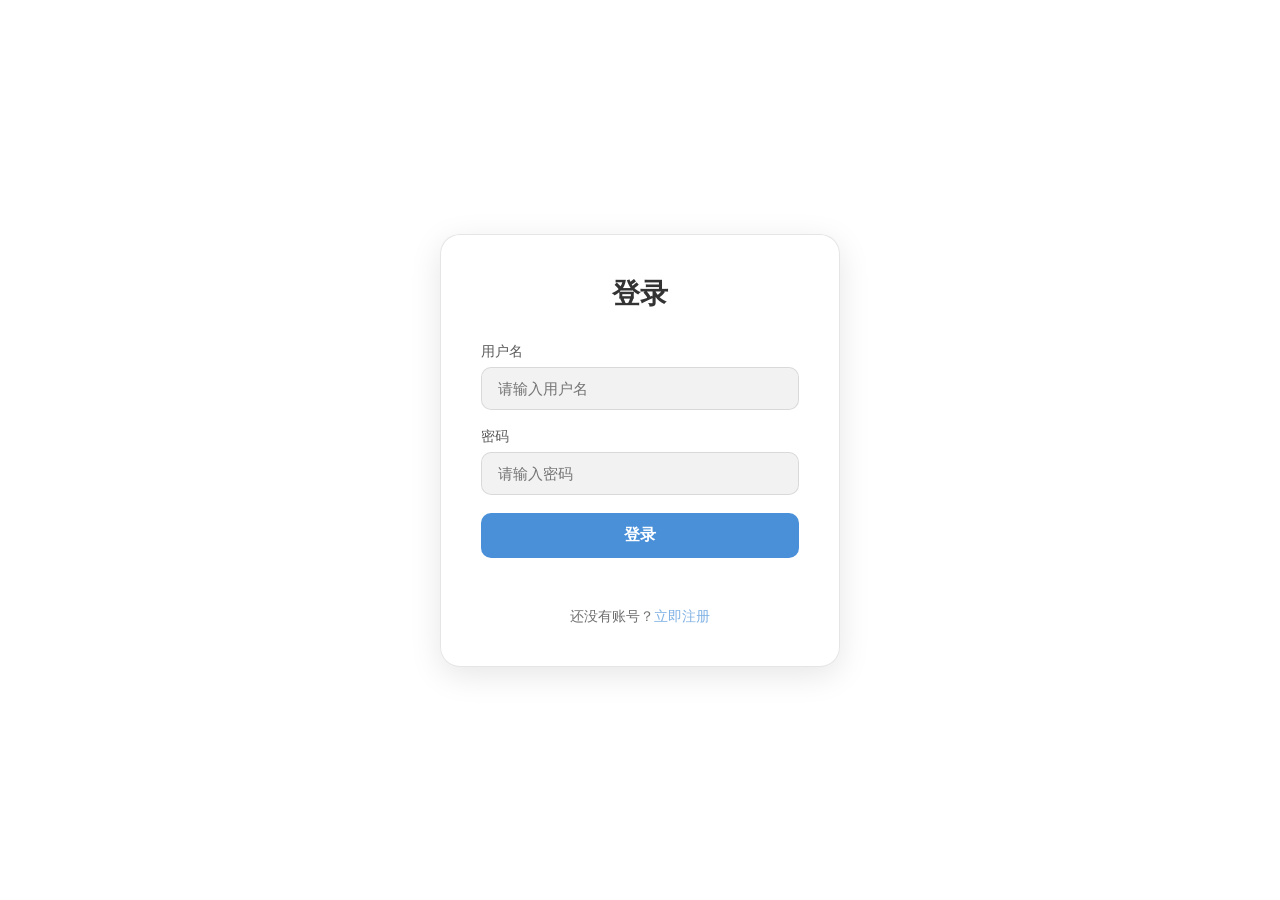
<file: src/main/resources/templates/login.html>
<!DOCTYPE html>
<html lang="zh-CN">
<head>
    <meta charset="UTF-8">
    <meta name="viewport" content="width=device-width, initial-scale=1.0">
    <title>登录 - MUYLSLE STUDY ONLINE</title>
    <style>
        * { margin: 0; padding: 0; box-sizing: border-box; }

        :root {
            --bg-color: #ffffff;
            --text-color: #333333;
            --card-bg: rgba(255, 255, 255, 0.6);
            --card-border: rgba(0, 0, 0, 0.1);
            --accent-color: #4a90d9;
            --hover-color: #357abd;
        }

        body.dark {
            --bg-color: #1a1a1a;
            --text-color: #ffffff;
            --card-bg: rgba(30, 30, 30, 0.6);
            --card-border: rgba(255, 255, 255, 0.1);
        }

        body.custom-bg {
            background-size: cover;
            background-position: center;
        }

        body.custom-light-text {
            --text-color: #ffffff;
            --card-bg: rgba(30, 30, 30, 0.6);
            --card-border: rgba(255, 255, 255, 0.1);
        }

        body.custom-dark-text {
            --text-color: #333333;
            --card-bg: rgba(255, 255, 255, 0.6);
            --card-border: rgba(0, 0, 0, 0.1);
        }

        body {
            font-family: 'Segoe UI', Tahoma, Geneva, Verdana, sans-serif;
            background-color: var(--bg-color);
            color: var(--text-color);
            min-height: 100vh;
            display: flex;
            align-items: center;
            justify-content: center;
            transition: background-color 0.3s ease;
        }

        #bg-overlay {
            position: fixed; inset: 0;
            background: rgba(0, 0, 0, 0.3);
            z-index: -1;
            opacity: 0;
            transition: opacity 0.3s ease;
        }
        body.custom-bg #bg-overlay, body.dark #bg-overlay { opacity: 0.5; }

        .auth-card {
            background: var(--card-bg);
            backdrop-filter: blur(20px);
            border-radius: 20px;
            border: 1px solid var(--card-border);
            padding: 40px;
            width: 400px;
            box-shadow: 0 8px 32px rgba(0, 0, 0, 0.1);
        }

        .auth-title {
            font-size: 28px;
            font-weight: 700;
            text-align: center;
            margin-bottom: 30px;
        }

        .form-group {
            margin-bottom: 18px;
        }

        .form-group label {
            display: block;
            font-size: 14px;
            margin-bottom: 6px;
            opacity: 0.8;
        }

        .form-group input {
            width: 100%;
            padding: 12px 16px;
            border: 1px solid var(--card-border);
            border-radius: 10px;
            background: rgba(0, 0, 0, 0.05);
            color: var(--text-color);
            font-size: 15px;
            transition: all 0.2s ease;
        }

        .form-group input:focus {
            outline: none;
            border-color: var(--accent-color);
            background: rgba(0, 0, 0, 0.08);
        }

        .btn-primary {
            width: 100%;
            padding: 12px;
            border: none;
            border-radius: 10px;
            background: var(--accent-color);
            color: white;
            font-size: 16px;
            font-weight: 600;
            cursor: pointer;
            transition: all 0.2s ease;
        }

        .btn-primary:hover {
            background: var(--hover-color);
            transform: translateY(-2px);
        }

        .switch-text {
            text-align: center;
            margin-top: 20px;
            font-size: 14px;
            opacity: 0.7;
        }

        .switch-text a {
            color: var(--accent-color);
            cursor: pointer;
            text-decoration: none;
        }

        .switch-text a:hover { text-decoration: underline; }

        .message {
            text-align: center;
            margin-top: 12px;
            font-size: 13px;
            min-height: 18px;
        }

        .message.error { color: #ff6b6b; }
        .message.success { color: #51cf66; }
    </style>
</head>
<body>
    <div id="bg-overlay"></div>

    <div class="auth-card">
        <h1 class="auth-title" id="auth-title">登录</h1>

        <form id="auth-form">
            <div class="form-group">
                <label>用户名</label>
                <input type="text" id="username" required placeholder="请输入用户名">
            </div>
            <div class="form-group" id="nickname-group" style="display:none">
                <label>昵称</label>
                <input type="text" id="nickname" placeholder="请输入昵称（可选）">
            </div>
            <div class="form-group">
                <label>密码</label>
                <input type="password" id="password" required placeholder="请输入密码">
            </div>
            <button type="submit" class="btn-primary" id="submit-btn">登录</button>
            <div class="message" id="message"></div>
        </form>

        <div class="switch-text">
            <span id="switch-text">还没有账号？</span><a id="switch-link">立即注册</a>
        </div>
    </div>

    <script>
        function calculateBrightness(image) {
            const canvas = document.createElement('canvas');
            const ctx = canvas.getContext('2d');
            canvas.width = 100;
            canvas.height = 100;
            ctx.drawImage(image, 0, 0, 100, 100);
            const imageData = ctx.getImageData(0, 0, 100, 100);
            const data = imageData.data;
            let brightness = 0;
            for (let i = 0; i < data.length; i += 4) {
                const r = data[i];
                const g = data[i + 1];
                const b = data[i + 2];
                brightness += (0.299 * r + 0.587 * g + 0.114 * b);
            }
            return brightness / (data.length / 4);
        }

        function initTheme() {
            const savedTheme = localStorage.getItem('theme');
            const savedBg = localStorage.getItem('customBg');
            
            if (savedTheme === 'custom' && savedBg) {
                const img = new Image();
                img.crossOrigin = 'anonymous';
                img.onload = () => {
                    const brightness = calculateBrightness(img);
                    document.body.style.backgroundImage = `url(${savedBg})`;
                    document.body.classList.add('custom-bg');
                    if (brightness > 128) {
                        document.body.classList.add('custom-dark-text');
                    } else {
                        document.body.classList.add('custom-light-text');
                    }
                };
                img.onerror = () => {
                    document.body.style.backgroundImage = `url(${savedBg})`;
                    document.body.classList.add('custom-bg', 'custom-dark-text');
                };
                img.src = savedBg;
            } else if (savedTheme === 'dark') {
                document.body.classList.add('dark');
            }
        }

        initTheme();

        let mode = 'login';

        const authTitle = document.getElementById('auth-title');
        const submitBtn = document.getElementById('submit-btn');
        const switchText = document.getElementById('switch-text');
        const switchLink = document.getElementById('switch-link');
        const nicknameGroup = document.getElementById('nickname-group');
        const messageEl = document.getElementById('message');
        const form = document.getElementById('auth-form');

        function showMessage(text, type) {
            messageEl.textContent = text;
            messageEl.className = 'message ' + type;
        }

        function switchMode() {
            mode = mode === 'login' ? 'register' : 'login';
            if (mode === 'login') {
                authTitle.textContent = '登录';
                submitBtn.textContent = '登录';
                switchText.textContent = '还没有账号？';
                switchLink.textContent = '立即注册';
                nicknameGroup.style.display = 'none';
            } else {
                authTitle.textContent = '注册';
                submitBtn.textContent = '注册';
                switchText.textContent = '已有账号？';
                switchLink.textContent = '返回登录';
                nicknameGroup.style.display = 'block';
            }
            showMessage('', '');
        }

        switchLink.addEventListener('click', switchMode);

        form.addEventListener('submit', async (e) => {
            e.preventDefault();
            const username = document.getElementById('username').value.trim();
            const password = document.getElementById('password').value.trim();
            const nickname = document.getElementById('nickname').value.trim();

            if (!username || !password) {
                showMessage('用户名和密码不能为空', 'error');
                return;
            }

            const url = mode === 'login' ? '/api/login' : '/api/register';
            const body = mode === 'login'
                ? { username, password }
                : { username, password, nickname };

            try {
                const res = await fetch(url, {
                    method: 'POST',
                    headers: { 'Content-Type': 'application/json' },
                    body: JSON.stringify(body)
                });
                const data = await res.json();
                if (data.success) {
                    if (mode === 'register') {
                        showMessage('注册成功！请登录', 'success');
                        setTimeout(switchMode, 1000);
                    } else {
                        localStorage.setItem('user', JSON.stringify(data.user));
                        window.location.href = '/profile';
                    }
                } else {
                    showMessage(data.message, 'error');
                }
            } catch (err) {
                showMessage('请求失败: ' + err.message, 'error');
            }
        });
    </script>
</body>
</html>
</file>
